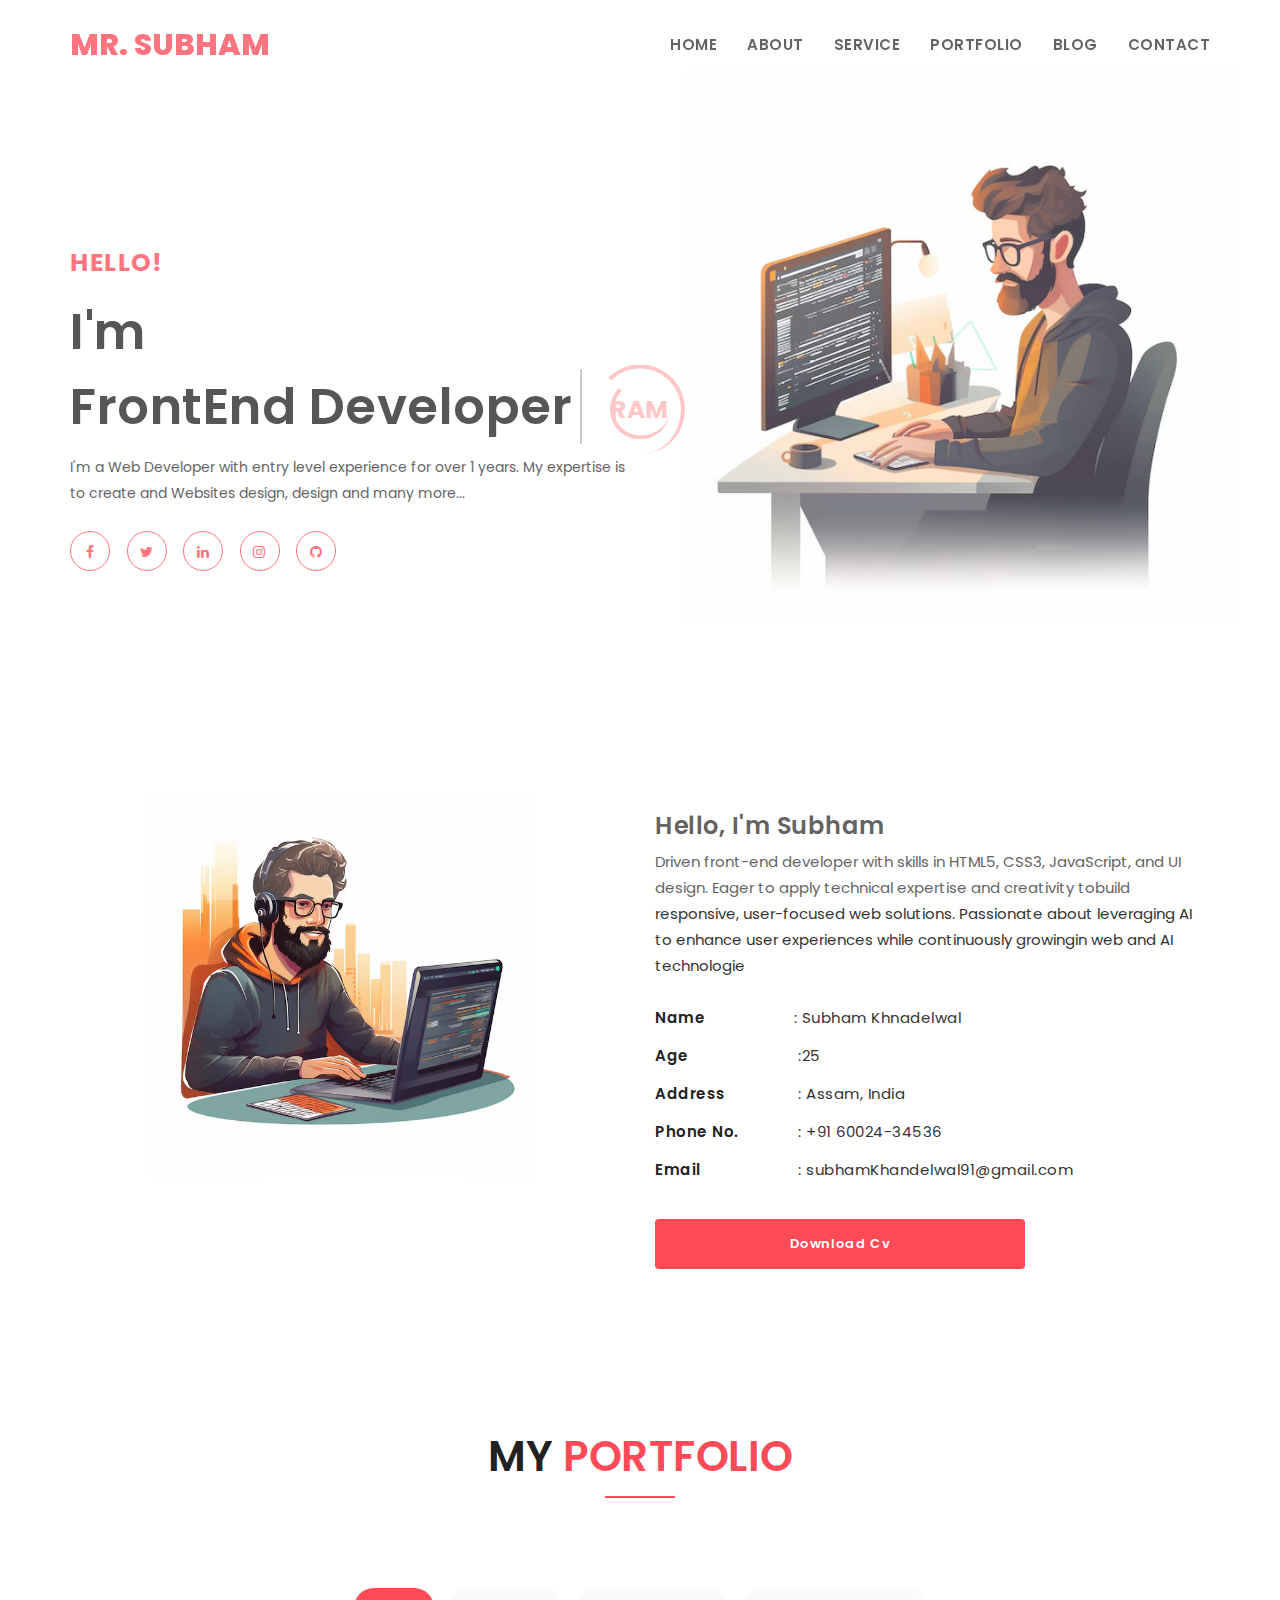
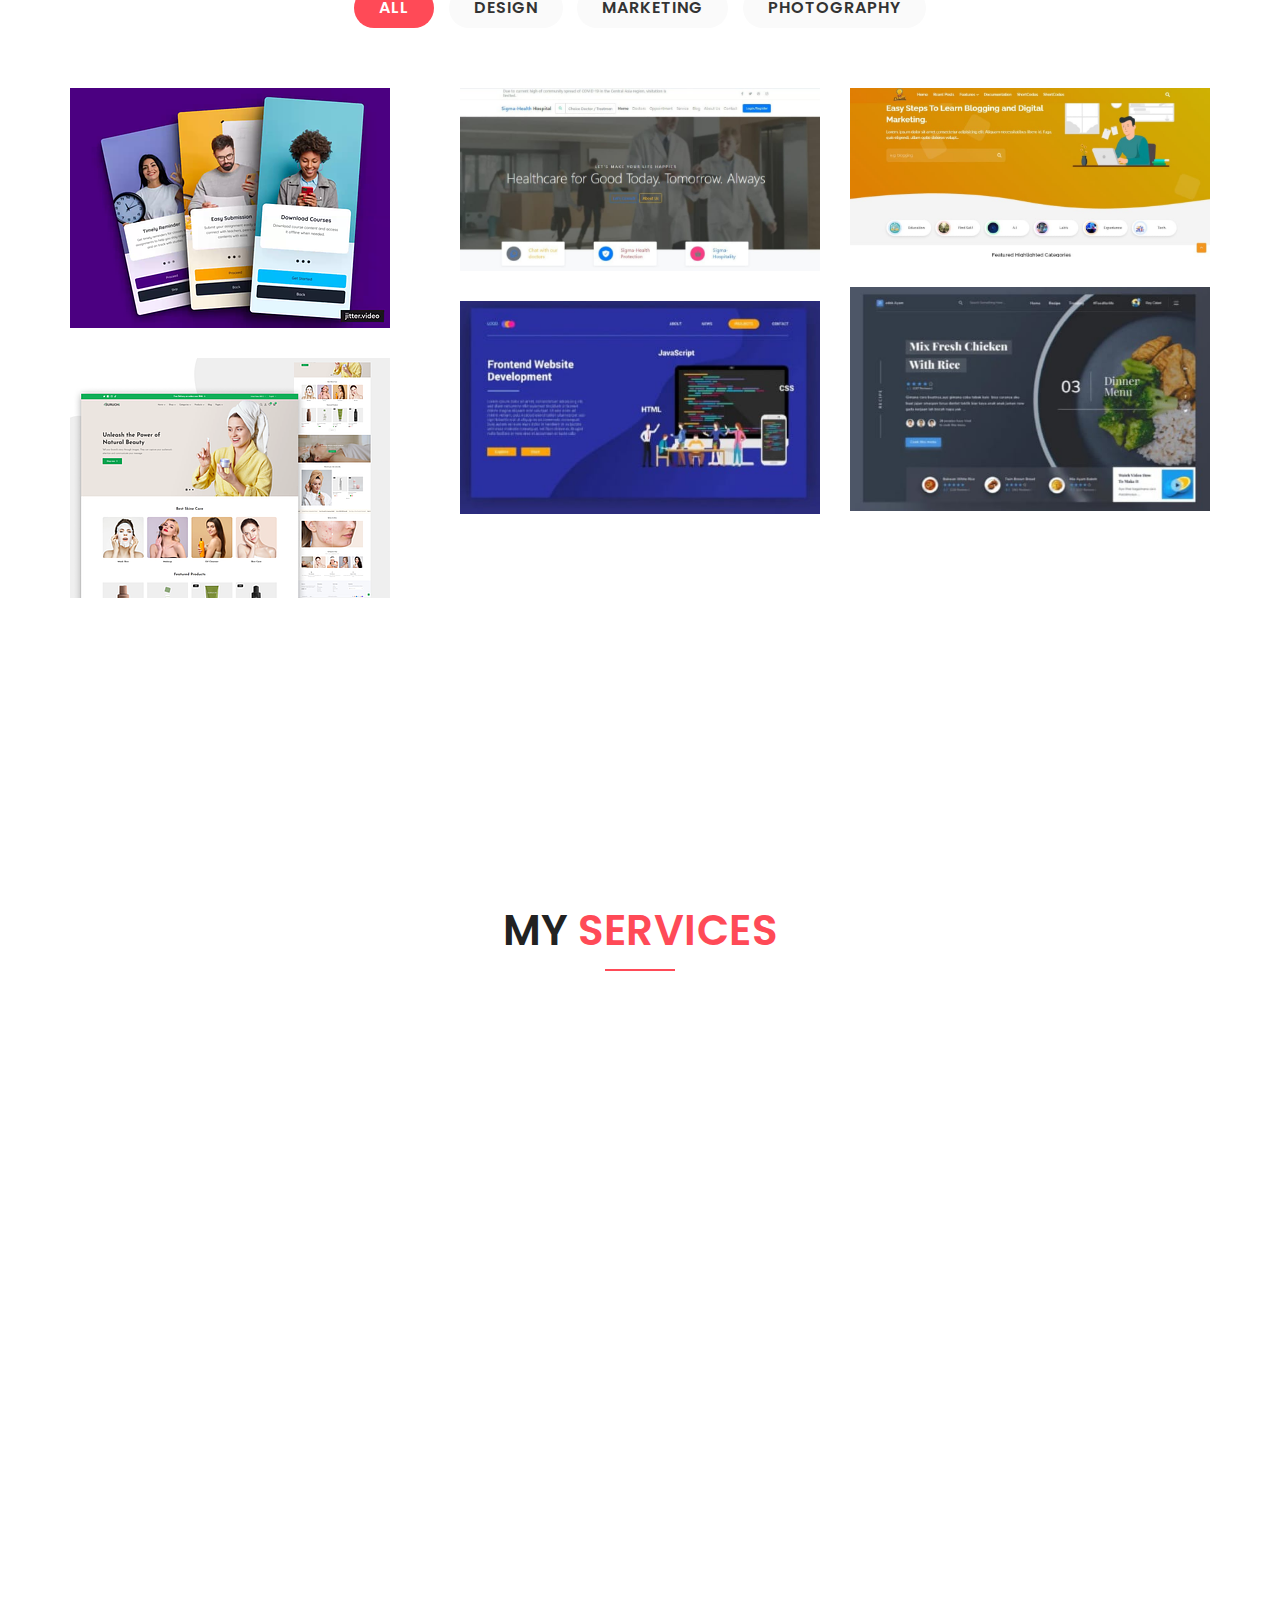
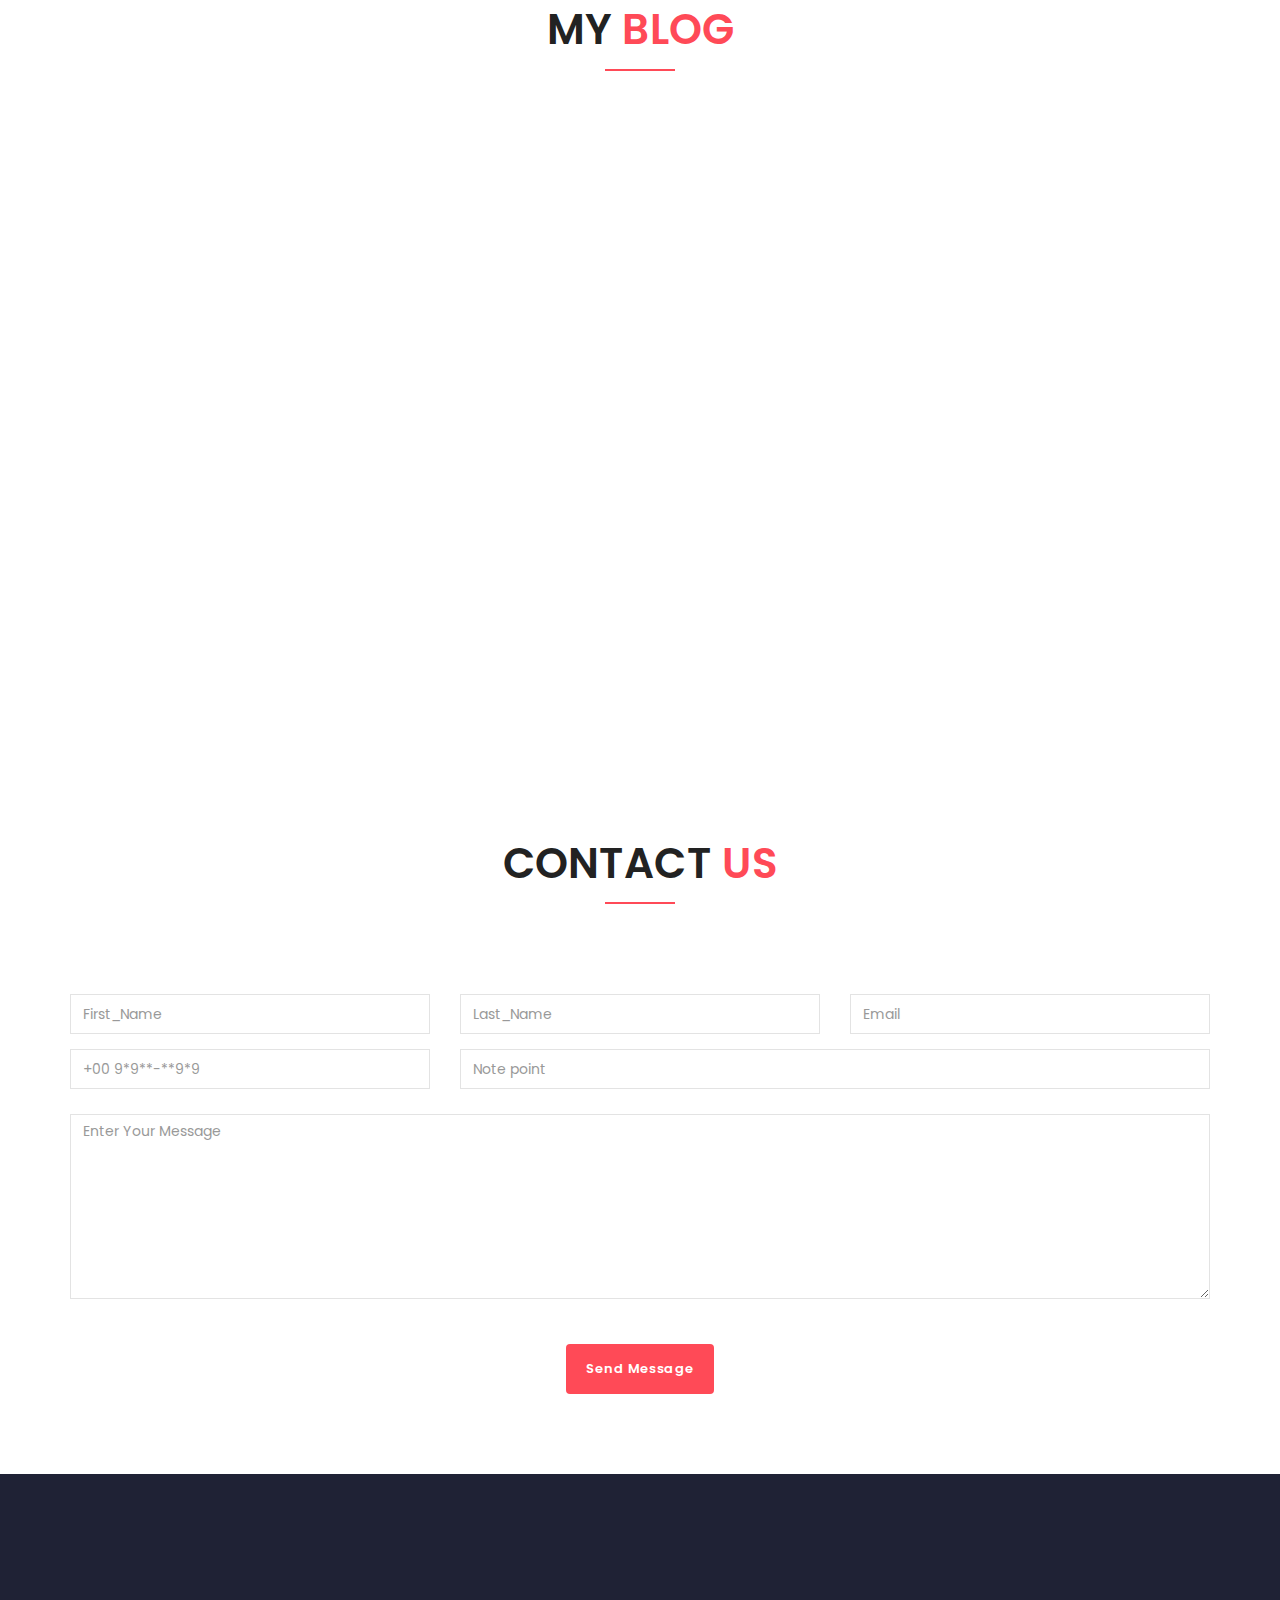
<file: index.html>
<!doctype html>
<html lang="en-US">
	<head>
		<!-- 3mete -->
		<meta charset="UTF-8">
		<meta http-equiv="X-UA-Compatible" content="IE=edge">
		<meta name="viewport" content="width=device-width, initial-scale=1"> 
		<!-- The above 3 meta tags *must* come first in the head; any other head content must come *after* these tags -->

		<title>Subham Portfolio Source Code</title>
		<link href="https://fonts.googleapis.com/css?family=Poppins:300i,400,400i,500,600,700,800" rel="stylesheet">		
		<link href="fonts/font-awesome.min.css" rel="stylesheet"/>
		<link rel="icon" href="images/favicon.jpg"/>
		<link href="fonts/themify-icons.css" rel="stylesheet"/>
		<link href="fonts/etline.css" rel="stylesheet"/>
		<link href="css/plugins.css" rel="stylesheet"/>
		<link href="css/lightbox.min.css" rel="stylesheet"/>
		<link href="css/responsive.css" rel="stylesheet"/>
		<link href="css/style.css" rel="stylesheet"/>

		<!-- HTML5 shim and Respond.js IE8 support of HTML5 elements and media queries -->
		<!-- WARNING: Respond.js doesn't work if you view the page via file:// -->
		<!--[if lt IE 9]>
		  <script src="https://oss.maxcdn.com/html5shiv/3.7.2/html5shiv.min.js"></script>
		  <script src="https://oss.maxcdn.com/respond/1.4.2/respond.min.js"></script>
		<![endif]-->
	</head>
	<body data-spy="scroll" data-offset="80">

			<div class="preloader">
				<div class="loader">
					<div class="loader-outter"></div>
					<div class="loader-inner"></div>

					<span>RAM</span>
				</div>
			</div>

		<!-- Navigation Bar -->
			<div class="navbar navbar-default navbar-fixed-top menu-top navbar-brand">
				<!--  Container  -->
				<div class="container">
					<div class="logo">
						<a href="index.html" class="navbar-brand"><p>Mr. Subham</p></a>
						<div class="mobile-nav"></div>
					</div>
					
					<div id="navbar" class="main_menu">
						<ul class="nav navbar-nav navbar-right">
							<li><a href="#home">Home</a></li>
							<li><a href="#about">About</a></li>
							<li><a href="#service">Service</a></li>
							<li><a href="#portfolio">Portfolio</a></li>								
							<li><a href="#blog">Blog</a></li>													
							<li><a href="#contact">Contact</a></li>
						</ul>
					</div> 
				</div><!--- Close Container -->
			</div> 
		<!-- Close Navigation Bar -->			
		
		<!-- Banner Show -->
			<section id="home" class="gray_bg main_banner banner_bg">
				<div class="container">
					<div class="row">
						<div class="col-md-6 col-sm-12 col-xs-12">
							<div class="banner_content">
								<strong>Hello!</strong>
								<h1 class="cd-headline clip">
									<span class="fw_600">I'm</span>
									<span class="cd-words-wrapper">
										<b class="is-visible fw_300">FrontEnd Developer</b>
										<b class="fw_300">Scripting & Coding</b>
										<b class="fw_300">Data-Entry Opertor</b>
									</span>
								</h1>
								<p>I'm a Web Developer with entry level experience for over 1 years. My expertise is to create and Websites design, design and many more...</p>
								<ul class="banner_social_link">					
									<li><a href="#"><i class="fa fa-facebook"></i></a></li>
									<li><a href="#"><i class="fa fa-twitter"></i></a></li>
									<li><a href="#"><i class="fa fa-linkedin"></i></a></li>		
									<li><a href="#"><i class="fa fa-instagram"></i></a></li>
									<li><a href="#"><i class="fa fa-github"></i></a></li>
								</ul>
							</div>
						</div>
						<div class="col-md-6 col-sm-12 col-xs-12">
							<div class="banner-images  wow fadeInLeft z">
								<img src="images/maniam11.avif" alt=""/><video src=""></video>
							</div>
						</div>						
					</div>
				</div>
			</section>
		<!-- Close Banner Show -->
		
		<!-- START ABOUT -->
			<section id="about" class="gray_bg section_padding">
				<div class="container">
					<div class="single_about">
						<div class="row">
							<div class="col-md-6 col-sm-6 col-xs-12">
								<div class="about_image wow fadeInLeft">
									<img src="images/maniam12.avif" alt="about-image" />
								</div>
							</div>
							
							<div class="col-md-6 col-sm-6 col-xs-12">
								<div class="about_content_area wow fadeInRight">
									<h3>Hello, I'm Subham</h3>					
									<p> Driven front-end developer with skills in HTML5, CSS3, JavaScript, and UI design. 
										Eager to apply technical expertise and creativity tobuild responsive, user-focused
										web solutions. Passionate about leveraging AI to enhance user experiences while 
										continuously growingin web and AI technologie</p>
									<div class="about_details">
										<div class="row">
											<div class="col-md-12">
												<div class="ct_about">
													<span> Name </span>: Subham Khnadelwal											   
												</div>
											</div>
											
											<div class="col-md-12">
												<div class="ct_about">
												   <span> Age </span>
												   :25
												</div>
											</div>
											
											<div class="col-md-12">
												<div class="ct_about">
												   <span> Address</span>
												   : Assam, India
												</div>
											</div>
											
											<div class="col-md-12">
												<div class="ct_about">
												   <span> Phone no.</span>
												   : +91 60024-34536
												</div>
											</div>
											
											<div class="col-md-12">
												<div class="ct_about">
												   <span> Email </span>
												   : subhamKhandelwal91@gmail.com
												</div>
											</div>
										</div>
									</div>
									
									<a href="images/Subham Resume 2024.pdf" class="btn btn-outline-warning text-center main_btn fadeInRight col-md-8">Download Cv</a>
								</div>
							</div>
						</div>
					</div>
				</div>
			</section>
		<!-- Closed About -->
				<!-- Portfolio -->
				<section id="portfolio" class="gray_bg section_padding">
					<div class="container">	
						<div class="col-md-12 col-sm-12-col-xs-12">
							<div class="section_heading text-center">
								<h2>My <span>Portfolio</span></h2>						
								<div class="sm_border"></div>
							</div>	
						</div>
						
						<div class="row">
							<div class="work_filter text-center">
								<ul>
									<li class="active" data-filter="*">All</li>
									<li data-filter=".design">Design</li>
									<li data-filter=".marketing">Marketing</li>
									<li data-filter=".Photography">Photography</li>
								</ul>
							</div>
							
							<div class="work_content_area">
								<div class="col-md-4 col-sm-6 col-xs-12">
									<div class="item-img">
										<img src="images/image_b11.png" alt="" />
										<div class="item-img-overlay">
											<div class="overlay-info full-width">
												<h5>Gallery Item</h5>
												<p>Category</p>											
												<a href="images/image_b11.png" data-lightbox="images">
													<span class="icon"><i class="ti-arrow-right"></i></span>
												</a>
											</div>
										</div>
									</div>
								</div>
								<div class="col-md-4 col-sm-6 col-xs-12 element-item marketing">
									<div class="item-img">
										<img src="images/image_hospp12.jpeg" alt="" />
										<div class="item-img-overlay">
											<div class="overlay-info full-width">
												<h5>Gallery Item</h5>
												<p>Category</p>											
												<a href="images/image_hospp12.jpeg" data-lightbox="images">
													<span class="icon"><i class="ti-arrow-right"></i></span>
												</a>
											</div>
										</div>
									</div>
								</div>
								<div class="col-md-4 col-sm-6 col-xs-12 element-item Photography design marketing">
									<div class="item-img">
										<img src="images/image_blog13.jpeg" alt="" />
										<div class="item-img-overlay">
											<div class="overlay-info full-width">
												<h5>Gallery Item</h5>
												<p>Category</p>											
												<a href="images/image_blog13.jpeg" data-lightbox="images">
													<span class="icon"><i class="ti-arrow-right"></i></span>
												</a>
											</div>
										</div>
									</div>
								</div>
								<div class="col-md-4 col-sm-6 col-xs-12 element-item marketing Design ">
									<div class="item-img">
										<img src="images/image_desgin14.jpeg" alt="" />
										<div class="item-img-overlay">
											<div class="overlay-info full-width">
												<h5>Gallery Item</h5>
												<p>Category</p>											
												<a href="images/image_desgin14.jpeg" data-lightbox="images">
													<span class="icon"><i class="ti-arrow-right"></i></span>
												</a>
											</div>
										</div>
									</div>
								</div>
								<div class="col-md-4 col-sm-6 col-xs-12 element-item Photography">
									<div class="item-img">
										<img src="images/image_Desgin15.jpeg" alt="" />
										<div class="item-img-overlay">
											<div class="overlay-info full-width">
												<h5>Gallery Item</h5>
												<p>Category</p>											
												<a href="images/image_Desgin15.jpeg" data-lightbox="images">
													<span class="icon"><i class="ti-arrow-right"></i></span>
												</a>
											</div>
										</div>
									</div>
								</div>
								<div class="col-md-4 col-sm-6 col-xs-12 element-item design marketing">
									<div class="item-img">
										<img src="images/image_b16.png" alt="" />
										<div class="item-img-overlay">
											<div class="overlay-info full-width">
												<h5>Gallery Item</h5>
												<p>Category</p>											
												<a href="images/image_b16.png" data-lightbox="images">
													<span class="icon"><i class="ti-arrow-right"></i></span>
												</a>
											</div>
										</div>
									</div>
								</div>
							</div>						
						</div>
					</div>			
				</section>
			<!-- Closed Portfolio -->
			
		<!-- Counter -->
		<section id="counter_area" class="gray_bg">
			<div class="container">
				<div class="row text-center">
				
					<div class="col-md-3 col-sm-6 col-xs-12">
						<div class="single_counter wow fadeInLeft">							    
							<h3><span class="counter">7</span>+</h3>
							<h5>Successul Projects</h5>
						</div>
					</div> 
					
					<div class="col-md-3 col-sm-6 col-xs-12">
						<div class="single_counter wow fadeInLeft">								
							<h3><span class="counter">50</span>+</h3>
							<h5>Happy Clients</h5>
						</div>
					</div>
					
					<div class="col-md-3 col-sm-6 col-xs-12">
						<div class="single_counter wow fadeInRight">							   
							<h3><span class="counter">10</span>+</h3>
							<h5>Awards Received </h5>
						</div>
					</div> 
					
					<div class="col-md-3 col-sm-6 col-xs-12">
						<div class="single_counter wow fadeInRight">							    
							<h3><span class="counter">125</span>+</h3>
							<h5>Customer</h5>
						</div>
					</div>
				</div>
			</div>
		</section>
	<!-- Counter -->
	
	<!-- Service -->
	<section id="service" class="gray_bg section_padding">
		<div class="container">
			<div class="col-md-12 col-sm-12-col-xs-12">
				<div class="section_heading text-center">
					<h2>My <span>Services</span></h2>							
					<div class="sm_border"></div>
				</div>	
			</div>
			
			<div class="row text-center">
				<div class="col-md-4 col-sm-6 col-xs-12">
					<div class="single-service wow fadeInDown">
						<i class="fa fa-github"></i>
						<h4>Frontend Web-Development</h4>
						<P> "Consisting side of the site can be experienced by all users Interfaces and includes the applications that form the foundation of the experience,
							 such as HTML, JavaScript, and CSS."</P>
					</div>
				</div> <!-- End Col -->

				<div class="col-md-4 col-sm-6 col-xs-12">
					<div class="single-service wow fadeInDown">
						<i class="fa fa-codepen"></i>
						<h4>Data-Entry Operator</h4>
						<P>Responsibilities include collecting and entering data into databases virtually and maintaining accurate records of valuable company information.
						</P>
					</div>
				</div> <!-- End Col -->

				<div class="col-md-4 col-sm-6 col-xs-12">
					<div class="single-service wow fadeInUp">
						<i class="fa fa-file-video-o"></i>
						<h4>Logo & 3D Design</h4>
						<P>Transforming text into desgins, pattern, engaging videos with seamless transitions and captivating visuals text, bringing stories to bussiness by logo & 3D logo's.</P>
					</div>
				</div> <!-- End Col -->

			</div>
		</div>
	</section>
<!-- Close service -->

	<!-- Blog -->
		<section id="blog" class="gray_bg section_padding">
			<div class="container">
				<div class="row">
					<div class="col-md-12 col-sm-12-col-xs-12">
						<div class="section_heading text-center">
							<h2>My <span>Blog</span></h2>							
							<div class="sm_border"></div>
						</div>	
					</div>	
					
					<div class="blog_slide_area">
						<div class="col-md-4 col-sm-6 col-xs-12">
							<div class="single_blog wow fadeInLeft">
								<div class="blog-thumb">
									<div class="blog-image">
									   <a href="#"><img src="images/blog21.png" class="img-responsive" alt=""></a>
									</div>
									<div class="blog-info">
										<a href="https://devbytesbybytes.blogspot.com/2024/06/unity-in-diversity-life-in-joint-family.html"><h4>Unity in Diversity</h4></a>
										<small><span>Mr. S.Khnadelwal</span></small>
										<small><i class="fa fa-clock-o"></i>June 30, 2024</small>
										<span> Design</span>																																
										<p>"Unlocking the Secrets of Effective Web Branding: Strategies to Establish Your Digital Identity"</p>
										<a href="#" class="btn btn-outline-warning">Read More</a>
									</div>
								</div>
							</div>
						</div>
		
						<div class="col-md-4 col-sm-6 col-xs-12">
							<div class="single_blog wow fadeInUp">
								<div class="blog-thumb">
									<div class="blog-image">
									   <a href="#"><img src="images/blog22.jpg" class="img-responsive" alt=""></a>
									</div>
									<div class="blog-info">
										<a href="#"><h4>Self-Discipline</h4></a>
										<small><span>Mr. S.Khnadelwal</span></small>
										<small><i class="fa fa-clock-o"></i>July 31, 2024</small>
										<span> Design</span>																																	
										<p>"Capturing Moments: The Art and Science of Photography in virtual Storytelling"</p>
										<a href="#" class="btn blog_btn">Read More</a>
									</div>
								</div>
							</div>
						</div>
						
						<div class="col-md-4 col-sm-6 col-xs-12">
							<div class="single_blog wow fadeInRight">
								<div class="blog-thumb">
									<div class="blog-image">
									   <a href="#"><img src="images/blog23.png" class="img-responsive" alt=""></a>
									</div>
									<div class="blog-info">
										<a href="#"><h4>Make Your Website</h4></a>
										<small><span>Mr. S.Khnadelwal</span></small>
										<small><i class="fa fa-clock-o"></i>August 04, 2024</small>
										<span>| Design</span>																																
										<p>"Designing for Impact: Elevating User Experience Through Intuitive user Interfaces and Engaging Content"</p>
										<a href="#" class="btn blog_btn">Read More</a>
									</div>
								</div>
							</div>
						</div>	
					</div>
				</div>
			</div>
		</section>
	<!-- End Blog -->
	
	<!-- Contact -->
		<section id="contact" class="gray_bg section_padding">
			<div class="container">
				<div class="col-md-12 col-sm-12-col-xs-12">
					<div class="section_heading text-center">
						<h2>Contact <span>Us</span></h2>							
						<div class="sm_border"></div>
					</div>	
				</div>	
				
				<div class="row">						
					<div class="col-md-12 col-sm-12">
						<form class="form" name="enq" method="post" action="contact.php" onsubmit="return validation();">
							<div class="row">
								<div class="form-group col-md-4">
									<input type="text" name="name" class="form-control" placeholder="First_Name" required="required">
								</div>
								<div class="form-group col-md-4">
									<input type="text" name="name" class="form-control" placeholder="Last_Name" required="required">
								</div>
								<div class="form-group col-md-4">
									<input type="email" name="email" class="form-control" placeholder="Email" required="required">
								</div>
								<div class="form-group col-md-4">
									<input type="number" name="number" class="form-control" placeholder="+00 9*9**-**9*9" maxlength="+14" required="required">
								</div>
								<div class="form-group col-md-8">
									<input type="text" name="subject" class="form-control" placeholder="Note point" required="required">
								</div>
								<div class="form-group col-md-12">
									<textarea rows="6" name="message" class="form-control" placeholder="Enter Your Message" required="required"></textarea>
								</div>
								<div class="col-md-12 text-center">
									<button type="submit" value="Send message" name="submit" id="submitButton" class="btn btn-default main_btn" title="Submit Your Message!">Send Message</button>
								</div>
							</div>
						</form>
					</div>						
				</div>
			</div>
		</section>
	<!-- Closed Contact -->
	
	<!-- Footer -->
	<div class="footer">
		<div class="container">					
			<div class="copy-text text-center wow fadeInDown">
				<footer class="page-footer">
					<div class="container">
					  <div class="row px-md-3">
						<div class="col-sm-7 col-lg-3 py-3">
						  <h5>Our Care</h5>
						  <ul class="footer-menu btn-outline-success">
							<li><a href="#about">About Us</a></li>
							<li><a href="#">Career</a></li>
							<li><a href="#">Refunds & Cancellations</a></li>
							<li><a href="#">Terms & Condition</a></li>
							<li><a href="#">Privacy Policy</a></li>
							<li><a href="#">Security Policy</a></li>
							<li><a href="#">Disclaimer</a></li>
							<li><a href="#">Responsible Disclosure</a></li>
						  </ul>
						</div>
						<div class="col-sm-6 col-lg-3 py-3">
						  <h5>Discover More</h5>
						  <ul class="footer-menu">
							<li><a href="#">Discover Career</a></li>
							<li><a href="#">Build your Resume</a></li>
							<li><a href="#">Blogs</a></li>
							<li><a href="#">eLearning India</a></li>
							<li><a href="#">Free well being Check up</a></li>
						  </ul>
						</div>
						<div class="col-sm-6 col-lg-3 py-3">
							<h5>Earn Here by</h5>
							<ul class="footer-menu">
							  <li><a href="#">Refer a Friend's</a></li>
							  <li><a href="#">Affiliate Programme</a></li>
							  <li><a href="#">Upcoming Webinars</a></li>
							  <li><a href="#">Hubs</a></li>
							  <li><a href="#">Create your with me</a></li>
							</ul>
						  </div>
						<div class="col-sm-6 col-lg-3 py-3">
						  <h5>Contact</h5>
						  <p class="footer-link mt-2">999 miscellaneous Nagar, Jai-000_000,IN</p>
						  <a href="#" class="footer-link">+91_9*9*9-9*9*9</a>
						  <a href="#" class="footer-link">Subhself@template.in</a>
											  
						  <h5 class="mt-3">Social Media</h5>
						  <div class="footer-sosmed mt-4">
							<a href="#" target="_blank"><span class="mai-logo-facebook-f"></span></a>
							<a href="#" target="_blank"><span class="mai-logo-twitter"></span></a>
							<a href="#" target="_blank"><span class="mai-logo-google-plus-g"></span></a>
							<a href="#" target="_blank"><span class="mai-logo-instagram"></span></a>
							<a href="#" target="_blank"><span class="mai-logo-youtube"></span></a>
							<a href="#" target="_blank"><span class="mai-logo-instagram"></span></a>
							<a href="#" target="_blank"><span class="mai-logo-dribbble"></span></a>
						  </div>
				
						  <div class="mt-2">
							<h5>Subscribe to our Newsletter</h5>
							<form action="#">
							<input type="email" class="form-control" placeholder="Enter your G-mail">
							<button type="submit" class="btn btn-primary btn-sm mt-2">Submit</button>
						  </form>
						  </div>
				
						</div>
					  </div>
				
					  <hr>
					  <p id="copyright">Copyright &copy; 2022-2023 <a href="index.html" target="_blank">Connect & High</a>.  All Right & Reserved</p>
					  <p id="copyright">Website created by Mr. Subham </p>
					</div>
				</div>											
			</div>						
		</div>	
	</footer>
	<!-- Closed Footer -->
	
	<!-- JQuery -->
	<script src="js/jquery.min.js"></script>
	<script src="js/bootstrap.min.js"></script>
	<script src="js/owl.carousel.min.js"></script>
	<script src="js/modernizr-2.8.3.min.js"></script>
	<script src="js/jquery.nav.js"></script>
	<script src="js/jquery.inview.min.js"></script>
	<script src="js/isotope.pkgd.min.js"></script>
	<script src="js/animated-headline.js"></script>		
	<script src="js/lightbox.min.js"></script>
	<script src="js/slick-nav.js"></script>
	<script src="js/form-contact.js"></script>
	<script src="js/scrolltopcontrol.js"></script>
	<script src="js/wow.min.js"></script>
	<script src="js/main.js"></script>
	
</body>
</html>
</file>
<file: fonts/themify-icons.css>
@font-face {
	font-family: 'themify';
	src:url('themify.eot?-fvbane');
	src:url('themify.eot?#iefix-fvbane') format('embedded-opentype'),
		url('themify.woff?-fvbane') format('woff'),
		url('themify.ttf?-fvbane') format('truetype'),
		url('themify.svg?-fvbane#themify') format('svg');
	font-weight: normal;
	font-style: normal;
}

[class^="ti-"], [class*=" ti-"] {
	font-family: 'themify';
	speak: none;
	font-style: normal;
	font-weight: normal;
	font-variant: normal;
	text-transform: none;
	line-height: 1;

	/* Better Font Rendering =========== */
	-webkit-font-smoothing: antialiased;
	-moz-osx-font-smoothing: grayscale;
}

.ti-wand:before {
	content: "\e600";
}
.ti-volume:before {
	content: "\e601";
}
.ti-user:before {
	content: "\e602";
}
.ti-unlock:before {
	content: "\e603";
}
.ti-unlink:before {
	content: "\e604";
}
.ti-trash:before {
	content: "\e605";
}
.ti-thought:before {
	content: "\e606";
}
.ti-target:before {
	content: "\e607";
}
.ti-tag:before {
	content: "\e608";
}
.ti-tablet:before {
	content: "\e609";
}
.ti-star:before {
	content: "\e60a";
}
.ti-spray:before {
	content: "\e60b";
}
.ti-signal:before {
	content: "\e60c";
}
.ti-shopping-cart:before {
	content: "\e60d";
}
.ti-shopping-cart-full:before {
	content: "\e60e";
}
.ti-settings:before {
	content: "\e60f";
}
.ti-search:before {
	content: "\e610";
}
.ti-zoom-in:before {
	content: "\e611";
}
.ti-zoom-out:before {
	content: "\e612";
}
.ti-cut:before {
	content: "\e613";
}
.ti-ruler:before {
	content: "\e614";
}
.ti-ruler-pencil:before {
	content: "\e615";
}
.ti-ruler-alt:before {
	content: "\e616";
}
.ti-bookmark:before {
	content: "\e617";
}
.ti-bookmark-alt:before {
	content: "\e618";
}
.ti-reload:before {
	content: "\e619";
}
.ti-plus:before {
	content: "\e61a";
}
.ti-pin:before {
	content: "\e61b";
}
.ti-pencil:before {
	content: "\e61c";
}
.ti-pencil-alt:before {
	content: "\e61d";
}
.ti-paint-roller:before {
	content: "\e61e";
}
.ti-paint-bucket:before {
	content: "\e61f";
}
.ti-na:before {
	content: "\e620";
}
.ti-mobile:before {
	content: "\e621";
}
.ti-minus:before {
	content: "\e622";
}
.ti-medall:before {
	content: "\e623";
}
.ti-medall-alt:before {
	content: "\e624";
}
.ti-marker:before {
	content: "\e625";
}
.ti-marker-alt:before {
	content: "\e626";
}
.ti-arrow-up:before {
	content: "\e627";
}
.ti-arrow-right:before {
	content: "\e628";
}
.ti-arrow-left:before {
	content: "\e629";
}
.ti-arrow-down:before {
	content: "\e62a";
}
.ti-lock:before {
	content: "\e62b";
}
.ti-location-arrow:before {
	content: "\e62c";
}
.ti-link:before {
	content: "\e62d";
}
.ti-layout:before {
	content: "\e62e";
}
.ti-layers:before {
	content: "\e62f";
}
.ti-layers-alt:before {
	content: "\e630";
}
.ti-key:before {
	content: "\e631";
}
.ti-import:before {
	content: "\e632";
}
.ti-image:before {
	content: "\e633";
}
.ti-heart:before {
	content: "\e634";
}
.ti-heart-broken:before {
	content: "\e635";
}
.ti-hand-stop:before {
	content: "\e636";
}
.ti-hand-open:before {
	content: "\e637";
}
.ti-hand-drag:before {
	content: "\e638";
}
.ti-folder:before {
	content: "\e639";
}
.ti-flag:before {
	content: "\e63a";
}
.ti-flag-alt:before {
	content: "\e63b";
}
.ti-flag-alt-2:before {
	content: "\e63c";
}
.ti-eye:before {
	content: "\e63d";
}
.ti-export:before {
	content: "\e63e";
}
.ti-exchange-vertical:before {
	content: "\e63f";
}
.ti-desktop:before {
	content: "\e640";
}
.ti-cup:before {
	content: "\e641";
}
.ti-crown:before {
	content: "\e642";
}
.ti-comments:before {
	content: "\e643";
}
.ti-comment:before {
	content: "\e644";
}
.ti-comment-alt:before {
	content: "\e645";
}
.ti-close:before {
	content: "\e646";
}
.ti-clip:before {
	content: "\e647";
}
.ti-angle-up:before {
	content: "\e648";
}
.ti-angle-right:before {
	content: "\e649";
}
.ti-angle-left:before {
	content: "\e64a";
}
.ti-angle-down:before {
	content: "\e64b";
}
.ti-check:before {
	content: "\e64c";
}
.ti-check-box:before {
	content: "\e64d";
}
.ti-camera:before {
	content: "\e64e";
}
.ti-announcement:before {
	content: "\e64f";
}
.ti-brush:before {
	content: "\e650";
}
.ti-briefcase:before {
	content: "\e651";
}
.ti-bolt:before {
	content: "\e652";
}
.ti-bolt-alt:before {
	content: "\e653";
}
.ti-blackboard:before {
	content: "\e654";
}
.ti-bag:before {
	content: "\e655";
}
.ti-move:before {
	content: "\e656";
}
.ti-arrows-vertical:before {
	content: "\e657";
}
.ti-arrows-horizontal:before {
	content: "\e658";
}
.ti-fullscreen:before {
	content: "\e659";
}
.ti-arrow-top-right:before {
	content: "\e65a";
}
.ti-arrow-top-left:before {
	content: "\e65b";
}
.ti-arrow-circle-up:before {
	content: "\e65c";
}
.ti-arrow-circle-right:before {
	content: "\e65d";
}
.ti-arrow-circle-left:before {
	content: "\e65e";
}
.ti-arrow-circle-down:before {
	content: "\e65f";
}
.ti-angle-double-up:before {
	content: "\e660";
}
.ti-angle-double-right:before {
	content: "\e661";
}
.ti-angle-double-left:before {
	content: "\e662";
}
.ti-angle-double-down:before {
	content: "\e663";
}
.ti-zip:before {
	content: "\e664";
}
.ti-world:before {
	content: "\e665";
}
.ti-wheelchair:before {
	content: "\e666";
}
.ti-view-list:before {
	content: "\e667";
}
.ti-view-list-alt:before {
	content: "\e668";
}
.ti-view-grid:before {
	content: "\e669";
}
.ti-uppercase:before {
	content: "\e66a";
}
.ti-upload:before {
	content: "\e66b";
}
.ti-underline:before {
	content: "\e66c";
}
.ti-truck:before {
	content: "\e66d";
}
.ti-timer:before {
	content: "\e66e";
}
.ti-ticket:before {
	content: "\e66f";
}
.ti-thumb-up:before {
	content: "\e670";
}
.ti-thumb-down:before {
	content: "\e671";
}
.ti-text:before {
	content: "\e672";
}
.ti-stats-up:before {
	content: "\e673";
}
.ti-stats-down:before {
	content: "\e674";
}
.ti-split-v:before {
	content: "\e675";
}
.ti-split-h:before {
	content: "\e676";
}
.ti-smallcap:before {
	content: "\e677";
}
.ti-shine:before {
	content: "\e678";
}
.ti-shift-right:before {
	content: "\e679";
}
.ti-shift-left:before {
	content: "\e67a";
}
.ti-shield:before {
	content: "\e67b";
}
.ti-notepad:before {
	content: "\e67c";
}
.ti-server:before {
	content: "\e67d";
}
.ti-quote-right:before {
	content: "\e67e";
}
.ti-quote-left:before {
	content: "\e67f";
}
.ti-pulse:before {
	content: "\e680";
}
.ti-printer:before {
	content: "\e681";
}
.ti-power-off:before {
	content: "\e682";
}
.ti-plug:before {
	content: "\e683";
}
.ti-pie-chart:before {
	content: "\e684";
}
.ti-paragraph:before {
	content: "\e685";
}
.ti-panel:before {
	content: "\e686";
}
.ti-package:before {
	content: "\e687";
}
.ti-music:before {
	content: "\e688";
}
.ti-music-alt:before {
	content: "\e689";
}
.ti-mouse:before {
	content: "\e68a";
}
.ti-mouse-alt:before {
	content: "\e68b";
}
.ti-money:before {
	content: "\e68c";
}
.ti-microphone:before {
	content: "\e68d";
}
.ti-menu:before {
	content: "\e68e";
}
.ti-menu-alt:before {
	content: "\e68f";
}
.ti-map:before {
	content: "\e690";
}
.ti-map-alt:before {
	content: "\e691";
}
.ti-loop:before {
	content: "\e692";
}
.ti-location-pin:before {
	content: "\e693";
}
.ti-list:before {
	content: "\e694";
}
.ti-light-bulb:before {
	content: "\e695";
}
.ti-Italic:before {
	content: "\e696";
}
.ti-info:before {
	content: "\e697";
}
.ti-infinite:before {
	content: "\e698";
}
.ti-id-badge:before {
	content: "\e699";
}
.ti-hummer:before {
	content: "\e69a";
}
.ti-home:before {
	content: "\e69b";
}
.ti-help:before {
	content: "\e69c";
}
.ti-headphone:before {
	content: "\e69d";
}
.ti-harddrives:before {
	content: "\e69e";
}
.ti-harddrive:before {
	content: "\e69f";
}
.ti-gift:before {
	content: "\e6a0";
}
.ti-game:before {
	content: "\e6a1";
}
.ti-filter:before {
	content: "\e6a2";
}
.ti-files:before {
	content: "\e6a3";
}
.ti-file:before {
	content: "\e6a4";
}
.ti-eraser:before {
	content: "\e6a5";
}
.ti-envelope:before {
	content: "\e6a6";
}
.ti-download:before {
	content: "\e6a7";
}
.ti-direction:before {
	content: "\e6a8";
}
.ti-direction-alt:before {
	content: "\e6a9";
}
.ti-dashboard:before {
	content: "\e6aa";
}
.ti-control-stop:before {
	content: "\e6ab";
}
.ti-control-shuffle:before {
	content: "\e6ac";
}
.ti-control-play:before {
	content: "\e6ad";
}
.ti-control-pause:before {
	content: "\e6ae";
}
.ti-control-forward:before {
	content: "\e6af";
}
.ti-control-backward:before {
	content: "\e6b0";
}
.ti-cloud:before {
	content: "\e6b1";
}
.ti-cloud-up:before {
	content: "\e6b2";
}
.ti-cloud-down:before {
	content: "\e6b3";
}
.ti-clipboard:before {
	content: "\e6b4";
}
.ti-car:before {
	content: "\e6b5";
}
.ti-calendar:before {
	content: "\e6b6";
}
.ti-book:before {
	content: "\e6b7";
}
.ti-bell:before {
	content: "\e6b8";
}
.ti-basketball:before {
	content: "\e6b9";
}
.ti-bar-chart:before {
	content: "\e6ba";
}
.ti-bar-chart-alt:before {
	content: "\e6bb";
}
.ti-back-right:before {
	content: "\e6bc";
}
.ti-back-left:before {
	content: "\e6bd";
}
.ti-arrows-corner:before {
	content: "\e6be";
}
.ti-archive:before {
	content: "\e6bf";
}
.ti-anchor:before {
	content: "\e6c0";
}
.ti-align-right:before {
	content: "\e6c1";
}
.ti-align-left:before {
	content: "\e6c2";
}
.ti-align-justify:before {
	content: "\e6c3";
}
.ti-align-center:before {
	content: "\e6c4";
}
.ti-alert:before {
	content: "\e6c5";
}
.ti-alarm-clock:before {
	content: "\e6c6";
}
.ti-agenda:before {
	content: "\e6c7";
}
.ti-write:before {
	content: "\e6c8";
}
.ti-window:before {
	content: "\e6c9";
}
.ti-widgetized:before {
	content: "\e6ca";
}
.ti-widget:before {
	content: "\e6cb";
}
.ti-widget-alt:before {
	content: "\e6cc";
}
.ti-wallet:before {
	content: "\e6cd";
}
.ti-video-clapper:before {
	content: "\e6ce";
}
.ti-video-camera:before {
	content: "\e6cf";
}
.ti-vector:before {
	content: "\e6d0";
}
.ti-themify-logo:before {
	content: "\e6d1";
}
.ti-themify-favicon:before {
	content: "\e6d2";
}
.ti-themify-favicon-alt:before {
	content: "\e6d3";
}
.ti-support:before {
	content: "\e6d4";
}
.ti-stamp:before {
	content: "\e6d5";
}
.ti-split-v-alt:before {
	content: "\e6d6";
}
.ti-slice:before {
	content: "\e6d7";
}
.ti-shortcode:before {
	content: "\e6d8";
}
.ti-shift-right-alt:before {
	content: "\e6d9";
}
.ti-shift-left-alt:before {
	content: "\e6da";
}
.ti-ruler-alt-2:before {
	content: "\e6db";
}
.ti-receipt:before {
	content: "\e6dc";
}
.ti-pin2:before {
	content: "\e6dd";
}
.ti-pin-alt:before {
	content: "\e6de";
}
.ti-pencil-alt2:before {
	content: "\e6df";
}
.ti-palette:before {
	content: "\e6e0";
}
.ti-more:before {
	content: "\e6e1";
}
.ti-more-alt:before {
	content: "\e6e2";
}
.ti-microphone-alt:before {
	content: "\e6e3";
}
.ti-magnet:before {
	content: "\e6e4";
}
.ti-line-double:before {
	content: "\e6e5";
}
.ti-line-dotted:before {
	content: "\e6e6";
}
.ti-line-dashed:before {
	content: "\e6e7";
}
.ti-layout-width-full:before {
	content: "\e6e8";
}
.ti-layout-width-default:before {
	content: "\e6e9";
}
.ti-layout-width-default-alt:before {
	content: "\e6ea";
}
.ti-layout-tab:before {
	content: "\e6eb";
}
.ti-layout-tab-window:before {
	content: "\e6ec";
}
.ti-layout-tab-v:before {
	content: "\e6ed";
}
.ti-layout-tab-min:before {
	content: "\e6ee";
}
.ti-layout-slider:before {
	content: "\e6ef";
}
.ti-layout-slider-alt:before {
	content: "\e6f0";
}
.ti-layout-sidebar-right:before {
	content: "\e6f1";
}
.ti-layout-sidebar-none:before {
	content: "\e6f2";
}
.ti-layout-sidebar-left:before {
	content: "\e6f3";
}
.ti-layout-placeholder:before {
	content: "\e6f4";
}
.ti-layout-menu:before {
	content: "\e6f5";
}
.ti-layout-menu-v:before {
	content: "\e6f6";
}
.ti-layout-menu-separated:before {
	content: "\e6f7";
}
.ti-layout-menu-full:before {
	content: "\e6f8";
}
.ti-layout-media-right-alt:before {
	content: "\e6f9";
}
.ti-layout-media-right:before {
	content: "\e6fa";
}
.ti-layout-media-overlay:before {
	content: "\e6fb";
}
.ti-layout-media-overlay-alt:before {
	content: "\e6fc";
}
.ti-layout-media-overlay-alt-2:before {
	content: "\e6fd";
}
.ti-layout-media-left-alt:before {
	content: "\e6fe";
}
.ti-layout-media-left:before {
	content: "\e6ff";
}
.ti-layout-media-center-alt:before {
	content: "\e700";
}
.ti-layout-media-center:before {
	content: "\e701";
}
.ti-layout-list-thumb:before {
	content: "\e702";
}
.ti-layout-list-thumb-alt:before {
	content: "\e703";
}
.ti-layout-list-post:before {
	content: "\e704";
}
.ti-layout-list-large-image:before {
	content: "\e705";
}
.ti-layout-line-solid:before {
	content: "\e706";
}
.ti-layout-grid4:before {
	content: "\e707";
}
.ti-layout-grid3:before {
	content: "\e708";
}
.ti-layout-grid2:before {
	content: "\e709";
}
.ti-layout-grid2-thumb:before {
	content: "\e70a";
}
.ti-layout-cta-right:before {
	content: "\e70b";
}
.ti-layout-cta-left:before {
	content: "\e70c";
}
.ti-layout-cta-center:before {
	content: "\e70d";
}
.ti-layout-cta-btn-right:before {
	content: "\e70e";
}
.ti-layout-cta-btn-left:before {
	content: "\e70f";
}
.ti-layout-column4:before {
	content: "\e710";
}
.ti-layout-column3:before {
	content: "\e711";
}
.ti-layout-column2:before {
	content: "\e712";
}
.ti-layout-accordion-separated:before {
	content: "\e713";
}
.ti-layout-accordion-merged:before {
	content: "\e714";
}
.ti-layout-accordion-list:before {
	content: "\e715";
}
.ti-ink-pen:before {
	content: "\e716";
}
.ti-info-alt:before {
	content: "\e717";
}
.ti-help-alt:before {
	content: "\e718";
}
.ti-headphone-alt:before {
	content: "\e719";
}
.ti-hand-point-up:before {
	content: "\e71a";
}
.ti-hand-point-right:before {
	content: "\e71b";
}
.ti-hand-point-left:before {
	content: "\e71c";
}
.ti-hand-point-down:before {
	content: "\e71d";
}
.ti-gallery:before {
	content: "\e71e";
}
.ti-face-smile:before {
	content: "\e71f";
}
.ti-face-sad:before {
	content: "\e720";
}
.ti-credit-card:before {
	content: "\e721";
}
.ti-control-skip-forward:before {
	content: "\e722";
}
.ti-control-skip-backward:before {
	content: "\e723";
}
.ti-control-record:before {
	content: "\e724";
}
.ti-control-eject:before {
	content: "\e725";
}
.ti-comments-smiley:before {
	content: "\e726";
}
.ti-brush-alt:before {
	content: "\e727";
}
.ti-youtube:before {
	content: "\e728";
}
.ti-vimeo:before {
	content: "\e729";
}
.ti-twitter:before {
	content: "\e72a";
}
.ti-time:before {
	content: "\e72b";
}
.ti-tumblr:before {
	content: "\e72c";
}
.ti-skype:before {
	content: "\e72d";
}
.ti-share:before {
	content: "\e72e";
}
.ti-share-alt:before {
	content: "\e72f";
}
.ti-rocket:before {
	content: "\e730";
}
.ti-pinterest:before {
	content: "\e731";
}
.ti-new-window:before {
	content: "\e732";
}
.ti-microsoft:before {
	content: "\e733";
}
.ti-list-ol:before {
	content: "\e734";
}
.ti-linkedin:before {
	content: "\e735";
}
.ti-layout-sidebar-2:before {
	content: "\e736";
}
.ti-layout-grid4-alt:before {
	content: "\e737";
}
.ti-layout-grid3-alt:before {
	content: "\e738";
}
.ti-layout-grid2-alt:before {
	content: "\e739";
}
.ti-layout-column4-alt:before {
	content: "\e73a";
}
.ti-layout-column3-alt:before {
	content: "\e73b";
}
.ti-layout-column2-alt:before {
	content: "\e73c";
}
.ti-instagram:before {
	content: "\e73d";
}
.ti-google:before {
	content: "\e73e";
}
.ti-github:before {
	content: "\e73f";
}
.ti-flickr:before {
	content: "\e740";
}
.ti-facebook:before {
	content: "\e741";
}
.ti-dropbox:before {
	content: "\e742";
}
.ti-dribbble:before {
	content: "\e743";
}
.ti-apple:before {
	content: "\e744";
}
.ti-android:before {
	content: "\e745";
}
.ti-save:before {
	content: "\e746";
}
.ti-save-alt:before {
	content: "\e747";
}
.ti-yahoo:before {
	content: "\e748";
}
.ti-wordpress:before {
	content: "\e749";
}
.ti-vimeo-alt:before {
	content: "\e74a";
}
.ti-twitter-alt:before {
	content: "\e74b";
}
.ti-tumblr-alt:before {
	content: "\e74c";
}
.ti-trello:before {
	content: "\e74d";
}
.ti-stack-overflow:before {
	content: "\e74e";
}
.ti-soundcloud:before {
	content: "\e74f";
}
.ti-sharethis:before {
	content: "\e750";
}
.ti-sharethis-alt:before {
	content: "\e751";
}
.ti-reddit:before {
	content: "\e752";
}
.ti-pinterest-alt:before {
	content: "\e753";
}
.ti-microsoft-alt:before {
	content: "\e754";
}
.ti-linux:before {
	content: "\e755";
}
.ti-jsfiddle:before {
	content: "\e756";
}
.ti-joomla:before {
	content: "\e757";
}
.ti-html5:before {
	content: "\e758";
}
.ti-flickr-alt:before {
	content: "\e759";
}
.ti-email:before {
	content: "\e75a";
}
.ti-drupal:before {
	content: "\e75b";
}
.ti-dropbox-alt:before {
	content: "\e75c";
}
.ti-css3:before {
	content: "\e75d";
}
.ti-rss:before {
	content: "\e75e";
}
.ti-rss-alt:before {
	content: "\e75f";
}
</file>
<file: fonts/etline.css>
@font-face {
	font-family: 'et-line';
	src:url('et-line.eot');
	src:url('et-line.eot?#iefix') format('embedded-opentype'),
		url('et-line.woff') format('woff'),
		url('et-line.ttf') format('truetype'),
		url('et-line.svg#et-line') format('svg');
	font-weight: normal;
	font-style: normal;
}

/* Use the following CSS code if you want to use data attributes for inserting your icons */
[data-icon]:before {
	font-family: 'et-line';
	content: attr(data-icon);
	speak: none;
	font-weight: normal;
	font-variant: normal;
	text-transform: none;
	line-height: 1;
	-webkit-font-smoothing: antialiased;
	-moz-osx-font-smoothing: grayscale;
	display:inline-block;
}

/* Use the following CSS code if you want to have a class per icon */
/*
Instead of a list of all class selectors,
you can use the generic selector below, but it's slower:
[class*="icon-"] {
*/
.icon-mobile, .icon-laptop, .icon-desktop, .icon-tablet, .icon-phone, .icon-document, .icon-documents, .icon-search, .icon-clipboard, .icon-newspaper, .icon-notebook, .icon-book-open, .icon-browser, .icon-calendar, .icon-presentation, .icon-picture, .icon-pictures, .icon-video, .icon-camera, .icon-printer, .icon-toolbox, .icon-briefcase, .icon-wallet, .icon-gift, .icon-bargraph, .icon-grid, .icon-expand, .icon-focus, .icon-edit, .icon-adjustments, .icon-ribbon, .icon-hourglass, .icon-lock, .icon-megaphone, .icon-shield, .icon-trophy, .icon-flag, .icon-map, .icon-puzzle, .icon-basket, .icon-envelope, .icon-streetsign, .icon-telescope, .icon-gears, .icon-key, .icon-paperclip, .icon-attachment, .icon-pricetags, .icon-lightbulb, .icon-layers, .icon-pencil, .icon-tools, .icon-tools-2, .icon-scissors, .icon-paintbrush, .icon-magnifying-glass, .icon-circle-compass, .icon-linegraph, .icon-mic, .icon-strategy, .icon-beaker, .icon-caution, .icon-recycle, .icon-anchor, .icon-profile-male, .icon-profile-female, .icon-bike, .icon-wine, .icon-hotairballoon, .icon-globe, .icon-genius, .icon-map-pin, .icon-dial, .icon-chat, .icon-heart, .icon-cloud, .icon-upload, .icon-download, .icon-target, .icon-hazardous, .icon-piechart, .icon-speedometer, .icon-global, .icon-compass, .icon-lifesaver, .icon-clock, .icon-aperture, .icon-quote, .icon-scope, .icon-alarmclock, .icon-refresh, .icon-happy, .icon-sad, .icon-facebook, .icon-twitter, .icon-googleplus, .icon-rss, .icon-tumblr, .icon-linkedin, .icon-dribbble {
	font-family: 'et-line';
	speak: none;
	font-style: normal;
	font-weight: normal;
	font-variant: normal;
	text-transform: none;
	line-height: 1;
	-webkit-font-smoothing: antialiased;
	-moz-osx-font-smoothing: grayscale;
	display:inline-block;
}
.icon-mobile:before {
	content: "\e000";
}
.icon-laptop:before {
	content: "\e001";
}
.icon-desktop:before {
	content: "\e002";
}
.icon-tablet:before {
	content: "\e003";
}
.icon-phone:before {
	content: "\e004";
}
.icon-document:before {
	content: "\e005";
}
.icon-documents:before {
	content: "\e006";
}
.icon-search:before {
	content: "\e007";
}
.icon-clipboard:before {
	content: "\e008";
}
.icon-newspaper:before {
	content: "\e009";
}
.icon-notebook:before {
	content: "\e00a";
}
.icon-book-open:before {
	content: "\e00b";
}
.icon-browser:before {
	content: "\e00c";
}
.icon-calendar:before {
	content: "\e00d";
}
.icon-presentation:before {
	content: "\e00e";
}
.icon-picture:before {
	content: "\e00f";
}
.icon-pictures:before {
	content: "\e010";
}
.icon-video:before {
	content: "\e011";
}
.icon-camera:before {
	content: "\e012";
}
.icon-printer:before {
	content: "\e013";
}
.icon-toolbox:before {
	content: "\e014";
}
.icon-briefcase:before {
	content: "\e015";
}
.icon-wallet:before {
	content: "\e016";
}
.icon-gift:before {
	content: "\e017";
}
.icon-bargraph:before {
	content: "\e018";
}
.icon-grid:before {
	content: "\e019";
}
.icon-expand:before {
	content: "\e01a";
}
.icon-focus:before {
	content: "\e01b";
}
.icon-edit:before {
	content: "\e01c";
}
.icon-adjustments:before {
	content: "\e01d";
}
.icon-ribbon:before {
	content: "\e01e";
}
.icon-hourglass:before {
	content: "\e01f";
}
.icon-lock:before {
	content: "\e020";
}
.icon-megaphone:before {
	content: "\e021";
}
.icon-shield:before {
	content: "\e022";
}
.icon-trophy:before {
	content: "\e023";
}
.icon-flag:before {
	content: "\e024";
}
.icon-map:before {
	content: "\e025";
}
.icon-puzzle:before {
	content: "\e026";
}
.icon-basket:before {
	content: "\e027";
}
.icon-envelope:before {
	content: "\e028";
}
.icon-streetsign:before {
	content: "\e029";
}
.icon-telescope:before {
	content: "\e02a";
}
.icon-gears:before {
	content: "\e02b";
}
.icon-key:before {
	content: "\e02c";
}
.icon-paperclip:before {
	content: "\e02d";
}
.icon-attachment:before {
	content: "\e02e";
}
.icon-pricetags:before {
	content: "\e02f";
}
.icon-lightbulb:before {
	content: "\e030";
}
.icon-layers:before {
	content: "\e031";
}
.icon-pencil:before {
	content: "\e032";
}
.icon-tools:before {
	content: "\e033";
}
.icon-tools-2:before {
	content: "\e034";
}
.icon-scissors:before {
	content: "\e035";
}
.icon-paintbrush:before {
	content: "\e036";
}
.icon-magnifying-glass:before {
	content: "\e037";
}
.icon-circle-compass:before {
	content: "\e038";
}
.icon-linegraph:before {
	content: "\e039";
}
.icon-mic:before {
	content: "\e03a";
}
.icon-strategy:before {
	content: "\e03b";
}
.icon-beaker:before {
	content: "\e03c";
}
.icon-caution:before {
	content: "\e03d";
}
.icon-recycle:before {
	content: "\e03e";
}
.icon-anchor:before {
	content: "\e03f";
}
.icon-profile-male:before {
	content: "\e040";
}
.icon-profile-female:before {
	content: "\e041";
}
.icon-bike:before {
	content: "\e042";
}
.icon-wine:before {
	content: "\e043";
}
.icon-hotairballoon:before {
	content: "\e044";
}
.icon-globe:before {
	content: "\e045";
}
.icon-genius:before {
	content: "\e046";
}
.icon-map-pin:before {
	content: "\e047";
}
.icon-dial:before {
	content: "\e048";
}
.icon-chat:before {
	content: "\e049";
}
.icon-heart:before {
	content: "\e04a";
}
.icon-cloud:before {
	content: "\e04b";
}
.icon-upload:before {
	content: "\e04c";
}
.icon-download:before {
	content: "\e04d";
}
.icon-target:before {
	content: "\e04e";
}
.icon-hazardous:before {
	content: "\e04f";
}
.icon-piechart:before {
	content: "\e050";
}
.icon-speedometer:before {
	content: "\e051";
}
.icon-global:before {
	content: "\e052";
}
.icon-compass:before {
	content: "\e053";
}
.icon-lifesaver:before {
	content: "\e054";
}
.icon-clock:before {
	content: "\e055";
}
.icon-aperture:before {
	content: "\e056";
}
.icon-quote:before {
	content: "\e057";
}
.icon-scope:before {
	content: "\e058";
}
.icon-alarmclock:before {
	content: "\e059";
}
.icon-refresh:before {
	content: "\e05a";
}
.icon-happy:before {
	content: "\e05b";
}
.icon-sad:before {
	content: "\e05c";
}
.icon-facebook:before {
	content: "\e05d";
}
.icon-twitter:before {
	content: "\e05e";
}
.icon-googleplus:before {
	content: "\e05f";
}
.icon-rss:before {
	content: "\e060";
}
.icon-tumblr:before {
	content: "\e061";
}
.icon-linkedin:before {
	content: "\e062";
}
.icon-dribbble:before {
	content: "\e063";
}
</file>
<file: css/plugins.css>
/*-----------------------------------------------------------------------------------

	Author Name   : themes_state
	This is html Template
	Template Name : Pitter - One Page Personal portfolio Template
	Version: 1.0

-----------------------------------------------------------------------------------*/



/* ----------------------------------------------------------------
			[ All Css Plugins File ]
-----------------------------------------------------------------*/

/* == Bootstrap == */
@import url("plugins/bootstrap.min.css");

/* == Owl-carousel == */
@import url("plugins/owl.carousel.min.css");
@import url("plugins/owl.theme.default.min.css");

/* == Animated-headline == */
@import url("plugins/animated-headline.css");

/* == Slicknav js == */
@import url("plugins/slicknav.min.css");

/* == Normalize == */
@import url("plugins/normalize.css");

/* == Animate == */
@import url("plugins/animate.css");
</file>
<file: css/responsive.css>
@media screen and (min-width: 1200px) {
  .container {
    max-width: 1200px;
  }
}

@media only screen and (max-width:991px){
	.about_content_area p{
		font-size: 13px !important;
	}
	.banner_content{
		margin-top: 140px !important;
	}
	.banner_social_link li a{
		color: #fff !important;
		border: 1px solid #fff !important;
		width: 30px !important;
		height: 30px !important;
		line-height: 30px !important;
		border-radius: 50% !important;
		text-align: center !important;
		display: inline-block !important;
		font-size: 12px !important;
		transition: .5s !important;
	}
	.banner_social_link li a:hover{
		background: #fff !important;
		border-color: #fff !important;
		color: #ff4a57 !important;
}
	.banner-images img{
		width: 80%;
	}
	.about_image img{
		border: 5px solid #ff4a57 !important;
		width: 100%;
		margin: 20px 0px 25px 0px;
	}
	.ct_about{
		font-size: 13px !important;
	}
	.about_details span{
		font-size: 13px !important;
	}
	.single_about h4{
		font-size: 20px !important;
	}
	.rs_pb_70{
		padding-bottom: 70px !important;
	}
	.res_border_none{
		border: none !important;
	}
	.single_counter{
		margin-bottom: 50px;
	}
	.single_testimonial{
		margin-bottom: 30px !important;
	}
	.single_blog .post-content{
		margin-top: 30px;
	}
	.contact_widget_area{
		margin-left: 0 !important;
		margin-bottom: 30px;
	}
	
}

@media only screen and (max-width: 767px) { 
	.main_menu{
		display:none;
	}
	.navbar-default .navbar-nav>li>a{
		padding: 5px 0;	
		font-size: 13px !important;
	}
	.navbar-default .navbar-nav>li>a:hover,
	.navbar-default .navbar-nav>li>a:focus{
		color: #1461ff !important;		
	}
	.navbar-default .navbar-nav>.active>a, 
	.navbar-default .navbar-nav>.active>a:hover,
	.navbar-default .navbar-nav>.active>a:focus{
		color: #f21e4e !important;
		background-color: transparent;
	}
	.navbar-brand{
		padding: 10px 0;
		font-size: 15px;
	}
	.mobile-nav{
		display: block !important;
	}
	.slicknav_btn {
		background: #d82953;
		border-radius: 0px;
		margin: 0px 0 0;
	}
	.slicknav_menu {
		display: block;
		background: transparent;
	}
	.slicknav_nav {
		color: #fff;
		padding: 15px 0;
		list-style: none;
		overflow: hidden;
		position: absolute;
		top: 60px;
		width: 350px;
		left: auto;
		right: -30%;
		background: #000;
		float: right;
		box-shadow: -1px 1px 1px rgba(20, 97, 255, 0.1);
	}
	.slicknav_btn {
		text-decoration: none;
		text-shadow: none;
		border-radius: 0;
		background-color: transparent;
	}
	.slicknav_menu .slicknav_icon-bar {
		width: 28px;
		height: 3px;
		-webkit-border-radius: 0px;
		-moz-border-radius: 0px;
		border-radius: 0;
		-webkit-box-shadow: 0;
		-moz-box-shadow: 0;
		box-shadow: 0;
	}
	.navbar-default.menu-shrink .slicknav_menu .slicknav_icon-bar{
		background: #fff;
	}
	.section_heading h2{
		font-size: 28px !important;
	}
	.banner_content h1{
		font-size: 40px !important;
	}
	.banner_content p{
		font-size: 13px !important;
	}
	.banner_social_link li a{
		margin-bottom: 15px;
	}
	.border_left{
		border-left: none !important;
	}
	.owl-nav{
		display: none;
	}
	.footer{
		text-align: center;
	}
}

@media only screen and (max-width: 480px) { 
	.banner_content strong{
		font-size: 18px !important;
	}
	.banner_content h1{
		font-size: 22px !important;
	}
	.banner-images{
		margin: -50px 0px 30px 0px !important;
	}
	.about_content_area{	
		margin: 0px 0px 30px 0px !important;
	}
	.main_btn{
		color: #fff !important;
		font-size: 12px !important;
		margin-top: 20px !important;
		text-transform: uppercase !important;
		padding: 15px 10px !important;
		letter-spacing: 0.3px !important;
		font-weight: 600 !important;
		background: #ff4a57 !important;
		line-height: 8px !important;
		border: none !important;
		-webkit-transition: all 0.4s ease-in-out !important;
		transition: all 0.4s ease-in-out 0s !important;
	}
	.single-service h4{
		font-size: 18px !important;
	}
	.single-service p{
		font-size: 13px !important;
	}
	.work_filter ul li{
		text-transform: uppercase !important;
		display: inline-block !important;
		cursor: pointer !important;
		color: #fff !important;
		font-size: 13px !important;
		border-radius: 50px !important;
		padding: 0px 0px 10px 0px !important;
		letter-spacing: 0.5px !important;
		background: transparent !important;
		margin: 0px 10px 0px 0px !important;
		font-weight: 400 !important;
		transition: all .3s ease-in-out !important;
	}
	.blog-thumb h4{
		font-size: 18px !important;
	}
	.blog-thumb p{
		font-size: 13px !important;
	}
	.single_counter h3{
		font-size: 25px !important;
	}
	.single_counter h5{
		font-size: 14px !important;
	}
}
</file>
<file: css/style.css>
/* --- 01 Start Basics --- */
* 
{
  margin: 0;
  padding: 0;
  -webkit-box-sizing: border-box;
  box-sizing: border-box;
  outline: none;
  list-style: none;
  word-wrap: break-word;
}

body {
    font-family: 'Poppins', sans-serif;
    font-size: 15px;
    line-height: 26px;
    font-weight: 400;
    letter-spacing: 0.5px;
    color: #333333;
    overflow-x: hidden;
}
h1,
h2,
h3,
h4,
h5,
h6{
	color: #333333;
	font-weight: 600;
}
img{
	max-width: 100%;
	height: auto;
}
ul{
	padding: 0;
	list-style: none;
}
p {	
	font-weight: 400;
	font-family: 'Poppins', sans-serif;
    margin: 0;
    font-size: 15px;
    color: #333333;
    letter-spacing: 0;
}
a:hover{
	text-decoration: none;
	outline: none;
}
.text_white{
	color: #fff;
}
.padding_0{
	padding: 0;
}
.gray_bg{
	background: #fff;
}
.dark_bg{
	background: #1F2235;
}

/* START PRELOADER DESIGN */

.preloader {
  position: fixed;
  left: 0;
  width: 0;
  height: 100%;
  width: 100%;
  text-align: center;
  z-index: 9999999;
  background-color: transparent;
  -webkit-transition: .9s;
  transition: .9s;
}

.preloader .loader {
  -webkit-transition: 0.5s;
  transition: 0.5s;
  position: absolute;
  width: 90px;
  height: 90px;
  border-radius: 50%;
  display: inline-block;
  left: 0;
  right: 0;
  margin: 0 auto;
  top: 45%;
  -webkit-transform: translateY(-45%);
          transform: translateY(-45%);
}

.preloader .loader .loader-outter {
  position: absolute;
  border: 4px solid #ff1212;
  border-left-color: transparent;
  border-bottom: 0;
  width: 100%;
  height: 100%;
  border-radius: 50%;
  -webkit-animation: loader-outter 1s cubic-bezier(0.42, 0.61, 0.58, 0.41) infinite;
          animation: loader-outter 1s cubic-bezier(0.42, 0.61, 0.58, 0.41) infinite;
}

.preloader .loader .loader-inner {
  position: absolute;
  border: 4px solid #ff1212;
  border-radius: 50%;
  width: 60px;
  height: 60px;
  left: calc(50% - 30px);
  top: calc(50% - 30px);
  border-right: 0;
  border-top-color: transparent;
  -webkit-animation: loader-inner 1s cubic-bezier(0.42, 0.61, 0.58, 0.41) infinite;
          animation: loader-inner 1s cubic-bezier(0.42, 0.61, 0.58, 0.41) infinite;
}

.preloader .loader span {
  display: inline-block;
  position: absolute;
  left: 0;
  right: 0;
  margin: 0 auto;
  top: 50%;
  -webkit-transform: translateY(-50%);
          transform: translateY(-50%);
  color: #ff1212;
  font-size: 25px;
  font-weight: 700;
}

.preloader::before, .preloader::after {
  content: '';
  position: absolute;
  left: 0;
  top: 0;
  width: 60%;
  height: 100%;
  z-index: -1;
  background: #fff;
  -webkit-transition: .9s;
  transition: .9s;
}

.preloader::after {
  left: auto;
  right: 0;
}

.preloader.preloader-deactivate {
  visibility: hidden;
}

.preloader.preloader-deactivate::after, .preloader.preloader-deactivate::before {
  width: 0;
}

.preloader.preloader-deactivate .loader {
  opacity: 0;
  visibility: hidden;
}

@-webkit-keyframes loader-outter {
  0% {
    -webkit-transform: rotate(0deg);
            transform: rotate(0deg);
  }
  100% {
    -webkit-transform: rotate(360deg);
            transform: rotate(360deg);
  }
}

@keyframes loader-outter {
  0% {
    -webkit-transform: rotate(0deg);
            transform: rotate(0deg);
  }
  100% {
    -webkit-transform: rotate(360deg);
            transform: rotate(360deg);
  }
}

@-webkit-keyframes loader-inner {
  0% {
    -webkit-transform: rotate(0deg);
            transform: rotate(0deg);
  }
  100% {
    -webkit-transform: rotate(-360deg);
            transform: rotate(-360deg);
  }
}

@keyframes loader-inner {
  0% {
    -webkit-transform: rotate(0deg);
            transform: rotate(0deg);
  }
  100% {
    -webkit-transform: rotate(-360deg);
            transform: rotate(-360deg);
  }
}
/* END PRELOADER DESIGN */


/* --- 15 Start Top-control --- */
.topcontrol {
    background: #ff4a57 none repeat scroll 0 0;
    border-radius: 30px;
    margin-bottom: 80px;
    box-shadow: 0 1px 10px 0 rgba(0, 0, 0, 0.2);
    color: #fff;
    cursor: pointer;
    font-size: 22px;
    height: 40px;
    opacity: 1;
    filter: alpha(opacity=100);
    padding: 6px 10px;
    position: fixed;
    margin-right: 10px;
    -webkit-transition: all 0.2s ease 0s;
    transition: all 0.2s ease 0s;
    width: 40px;
    z-index: 99;
}
.topcontrol:hover {
    background: #fff;
    color: #ff4a57;
}

/* --- End Top-control --- */

/* Start Section-Padding */
.section_padding{
	padding: 80px 0;
}
/* End Section-Padding */

/* Start Section-Heading */
.section_heading{
    padding-bottom: 80px;
}
.section_heading h2 {
    font-size: 42px;
    font-weight: 600;
	text-transform: uppercase;
    color: #222;
    margin-top: 5px;
    margin-bottom: 10px;
}
.dark_bg .section_heading h2{
	color: #fff;
}
.section_heading .sm_border {
    display: block;
    height: 2px;
    width: 70px;
    margin-bottom: 15px;
    bottom: -5px;
    position: relative;
    left: 50%;
    background-color: #ff4a57;
    -webkit-transform: translate(-50%, 0);
    -ms-transform: translate(-50%, 0);
    transform: translate(-50%, 0);
}
.section_heading span{
	 font-weight: 600;
	color: #ff4a57;
}
/* End Section-Heading */

/* --- End Basics --- */


/* --- 02 Start Buttons --- */

/* --- Start Btn-Style --- */
.main_btn {
    color: #fff;
    font-size: 13px;
    margin-top: 30px;
    text-transform: capitalize;
    padding: 20px 20px;
    letter-spacing: 0.6px;
	font-weight: 600;
    background: #ff4a57;
    line-height: 10px;
	border: none;
    -webkit-transition: all 0.4s ease-in-out;
    transition: all 0.4s ease-in-out 0s;
}
.main_btn:hover {
    color: #ff4a57;
    background: #fff;
}
.blog-info .blog_btn {
    padding: 20px 30px;
}
/* --- End Buttons ---*/


/* ---03 Start Header ---*/
.navbar-default {
    border: none;
    border-radius: 0;
    margin-bottom: 0;
    width: 100%;
    padding: 20px 0;
    background: #fff;
    transition: all 0.4s ease-in-out;
    -webkit-transition: all 0.4s ease-in-out;
}
.navbar-brand p{
    font-size: 30px;
    font-weight: 800;
    text-transform: uppercase;
    color: #ff4a57;
}
.navbar-default .navbar-collapse, .navbar-default .navbar-form {
  border-color: #fff;
}
.menu-top { background: rgba(0, 0, 0, 0) none repeat scroll 0 0 }
.navbar-default .navbar-nav>li>a{
    color: #333333;
    font-size: 15px;
    font-weight: 600;
    text-transform: uppercase;
	transition: all 0.3s ease-in-out;
    -webkit-transition: all 0.3s ease-in-out;
}
.navbar-default.dark_bg_menu .navbar-nav>li>a{
	color: #fff !important;
}
.navbar-default .navbar-nav>li>a:hover,
.navbar-default .navbar-nav>li>a:focus{
    color: #ff4a57;
}
.navbar-default .navbar-nav>.active>a, 
.navbar-default .navbar-nav>.active>a:hover, 
.navbar-default .navbar-nav>.active>a:focus{
    color: #333333 !important;
    background-color: transparent;
}
.navbar-default.dark_bg_menu .navbar-nav>.active>a,
.navbar-nav>.active>a:hover, .navbar-nav>.active>a:focus{
	color: #fff !important;
}
.mobile-nav{
	display:none;
}
.navbar-default.menu-shrink {
    background-color: #fff;
    box-shadow: 0 10px 15px rgba(25,25,25,0.1);
    padding: 10px 0;
    width: 100%;
    animation: fadeInDown 1s both 0.2s;
}
.navbar-default.dark_bg_menu.menu-shrink{
	background-color: #1F2235;
    box-shadow: 0 10px 15px rgba(25,25,25,0.1);
    padding: 10px 0;
    width: 100%;
    animation: fadeInDown 1s both 0.2s;
}
.navbar-default.menu-shrink .navbar-brand p{
    color: #ff4a57;
}
.navbar-default.menu-shrink li a { 
	color: #333333 !important; 
	transition: all 0.3s ease-in-out;
    -webkit-transition: all 0.3s ease-in-out;
}
.navbar-default.menu-shrink li a:hover { color: #ff4a57 !important }
.navbar-default.menu-shrink .navbar-nav>.active>a, 
.navbar-default.menu-shrink .navbar-nav>.active>a:hover,
.navbar-default.menu-shrink .navbar-nav>.active>a:focus{
    color: #ff4a57 !important;
    background-color: transparent;
}
.navbar-default .navbar-toggle { background: #fff none repeat scroll 0 0 }
.navbar-default .navbar-toggle:hover,
.navbar-default .navbar-toggle:focus { background-color: #fff }
.navbar-default .navbar-toggle .icon-bar { background-color: #ff4a57 }
/* --- End Header --- */


/* --- 04 Start Banner --- */
.main_banner{
	height: 700px;
	background-size: cover;
	background-repeat: no-repeat;
}
.banner_content{
	margin-top: 250px;
}
.banner_content strong {
	text-transform: uppercase;
    color: #ff4a57;
    font-size: 25px;
}
.banner_content h1 {
    color: #222;
    font-size: 50px;
	text-transform: capitalize;
    margin: 15px 0 10px;
}
.dark_bg .banner_content h1{
	color: #fff;
}
.banner_content h1 span .fw_600{
	font-weight: 600;
}
.banner_content h1 span .fw_300{
	font-weight: 600;
}
.banner_social_link{
	margin-top: 25px;
}
.banner_social_link li {
    display: inline-block;
    margin-right: 12px;
}
.banner_social_link li a{
	color: #ff4a57;
	border: 1px solid #ff4a57;
	width: 40px;
	height: 40px;
	line-height: 40px;
	border-radius: 50%;
	text-align: center;
	display: inline-block;
	font-size: 14px;
	transition: .5s;
}
.dark_bg .banner_social_link li a{
	color: #ff4a57;
	border: 1px solid #ff4a57;
}
.banner_social_link li a:hover{
	background: #ff4a57 ;
	border-color: #ff4a57;
	color: #fff;
}
.dark_bg .banner_social_link li a:hover{
	background: #ff4a57 ;
	border-color: #ff4a57;
	color: #fff;
}
.banner_content p{
    color: #333333;
	font-size: 14px;
    padding-bottom: 0;
    max-width: 100%;
}
.dark_bg .banner_content p{
	color: #fff;
}
.banner-images img{
	margin: 70px 0px 0px 30px;
}
/* --- End Banner ---*/


/* --- 05 Start About ---*/
.about_image img{
	padding: 10px 90px 0px 80px;
}
.about_content_area{
	margin: 30px 0px 0px 0px;
}
.single_about h4{
    font-size: 30px;
	text-transform: capitalize;
    font-weight: 600;
    margin: 0 0 20px;
}
.dark_bg .single_about h4{
	color: #fff;
}
.dark_bg .about_content_area p{
	color: #fff;
}
.about_details {
    margin-top: 20px;
}
.about_details li {
	color: #333;
	display: inline-block;
	margin-top: 15px;
	width: 49%;
}
.about_details span {
    color: #222;
    font-weight: 600;
    text-transform: capitalize;
    display: inline-block;
    width: 25%;
}
.dark_bg .about_details span{
	color: #fff;
}
.ct_about{
	margin: 6px 0;
}
.dark_bg .ct_about{
	color: #fff;
}
.ct_about span i{
	margin-right: 5px;
}
.single_about a i{
	margin-right: 20px;
	padding-right: 20px;
	border-right: 1px solid #ddd;
}

/* ---End About ---*/


/* --- 06 Start Service --- */
.single-service{
	border: 1px solid #e3e3e3;
    padding: 40px 30px;
	background: transparent;
    margin-bottom: 30px;
    transition: all 0.4s ease;
}
.single-service:hover{
	transform: translate(0, -10px);
}
.single-service i {
	width: 50px;
    height: 50px;
	line-height: 50px;
	border: 1px solid #ff4a57;
	text-align: center;
	transition: all 0.4s ease;
    font-size: 25px;
    display: inline-block;
    color: #ff4a57;
}
.single-service:hover i{
	background: #ff4a57;
	color: #fff;
	border: 1px solid #ff4a57;
}
.single-service h4{
    font-size: 20px;
    margin-top: 30px;
    text-transform: uppercase;
    color: #222;
    font-weight: 500;
	transition: all 0.4s ease;
}
.dark_bg .single-service h4{
	color: #fff;
}
.single-service p{
	transition: all 0.4s ease;
	margin-top: 15px;
}
.dark_bg .single-service p{
	color: #fff;
}
/* --- End Service ---*/

/* --- 08 Start Works ---*/
.work_filter ul{
	padding-bottom: 30px;
    list-style: none;
}
.work_filter ul li{
	font-weight: 600;
	text-transform: uppercase;
	display: inline-block;
	cursor: pointer;
	font-size: 16px;
	border-radius: 50px;
	padding: 7px 25px;
	letter-spacing: 1px;
	background: #fafafa;
    margin: 0 5px 20px;
    transition: all .3s ease-in-out;
}
.work_filter ul li:hover{
	background: #fff;
    color: #ff4a57;
}
.work_filter .active{
	color: #fff;
	background: #ff4a57;
	border-color: #ff4a57;
}
.work_content_area .item-img{
	position: relative;
	margin-bottom: 30px;
	-webkit-transition: all .4s;
	transition: all .4s;
}
.work_content_area .item-img:hover{
	-webkit-box-shadow: -10px 10px 30px rgba(0, 0, 0, 0.1);
	box-shadow: -10px 10px 30px rgba(0, 0, 0, 0.1);
}
.work_content_area .item-img:hover .item-img-overlay {
	visibility: visible;
	opacity: 1;
}
.overlay-info{
	margin-top: 50px;
}
.work_content_area .item-img-overlay{
	position: absolute;
	width: 100%;
	height: 100%;
	top: 0;
	padding: 30px;
	background: #ff4a57;
	opacity: 0;
	visibility: hidden;
	transition: 2s;
}
.work_content_area .item-img-overlay .icon{
	position: absolute;
	right: 160px;
	bottom: 70px;
	width: 40px;
	height: 40px;
	line-height: 40px;
	border-radius: 50%;
	border: 1px solid #fff;
	text-align: center;
	font-size: 20px;
	color: #fff;
}
.work_content_area .item-img-overlay h5{
	color: #fff;
	font-weight: 600;
	font-size: 20px;
	text-align: center;
	text-transform: capitalize;
	margin-top: 5px;
	transition: 2s;
}
.work_content_area:hover .item-img-overlay h5{
	animation: fadeInDown 1000ms ease-in-out;
}
.work_content_area .item-img-overlay p {
	color: #fff;
	font-weight: 500;
	font-size: 14px;
	text-align: center;
	transition: 2s;
	margin: 10px 10px 10px 10px;
}
.work_content_area:hover .item-img-overlay p{
	animation: fadeInDown 1300ms ease-in-out;
}
.work_content_area:hover a{
	animation: fadeInDown 700ms ease-in-out;
}
/* --- End Works ---*/


/* --- 09 Start Counter ---*/
.single_counter{
	background: #fafafa;
	box-shadow: 0 1px 30px rgba(255, 255, 255, 0.2);
	padding: 5px 10px 30px 0px;
}
.dark_bg .single_counter{
	background: #1F2235;
	box-shadow: 0 1px 30px rgba(255, 255, 255, 0.2);
}
.single_counter h3{
	color: #ff4a57;
	font-size: 30px;
}
.single_counter span{
	font-size: 30px;
	font-weight: 600;
}
.single_counter h5 {
    font-size: 16px;
    color: #333333;
    font-weight: 600;
    margin-bottom: 0;
}
.dark_bg .single_counter h5{
	color: #fff;
}
/* ---End Counter ---*/


/* --- 12 Start Blog ---*/
.single_blog{
	margin-bottom: 30px;
}
.blog-thumb{
	background: transparent;
	-webkit-box-shadow: 0 1px 30px rgba(0, 0, 0, 0.1);
	-moz-box-shadow: 0 1px 30px rgba(0, 0, 0, 0.1);
	box-shadow: 0 1px 30px rgba(0, 0, 0, 0.1);
	border-radius: 3px;
	text-align: left;
	margin-bottom: 30px;
}
.blog-thumb small{
	color: #ff4a57;
	font-weight: 500;
	display: block;
}
.blog-thumb small .fa{
	margin-right: 5px;
}
.blog-thumb small,
.blog-thumb small + span{
	display: inline-block;
	vertical-align: middle;
	margin: 0px 0px 10px 0px;
}
.blog-thumb small + span{
	color: #fff;
	font-size: 10px;
	font-weight: 600;
	text-transform: capitalize;
}
.blog-thumb h4 {
	color: #222;
	text-transform: capitalize;
    font-size: 24px;
    margin-bottom: 15px;
    transition: all 0.3s ease;
    -webkit-transition: all 0.3s ease;
}
.dark_bg .blog-thumb h4{
	color: #fff;
}
.single_blog:hover .blog-thumb h4{
	color: #ff4a57;
}
.dark_bg .blog-thumb p{
	color: #fff;
}
#blog-detail h2 {
	padding: 25px 0 10px 0;
}
.blog-info {
	box-shadow: 0 1px 30px rgba(255, 255, 255, 0.2);
	padding: 15px 30px;
}
.blog-info .blog_btn{
	color: #222;
    font-size: 14px;
    margin-top: 10px;
    text-transform: capitalize;
	background: transparent;
	border: none;
	font-weight: 500;
    transition: all 0.4s ease-in-out 0s;
	padding: 10px 0px;
}
.dark_bg .blog-info .blog_btn{
	color: #fff;
}
.blog-info .blog_btn:hover{
	color: #ff4a57;
}
/* --- End Blog ---*/



/* --- 13 Start Contact ---*/

.form .form-group input{
	background: transparent;
	border-color: #e3e3e3;
    height: 40px;
    border-radius: 0;
	box-shadow: none;
}
.form .form-group input:focus{
	border-color: #ff4a57;
}
.dark_bg .form .form-group input:focus{
	border-color: #ff4a57;
	color: #fff;
}
.form .form-group textarea{
	background: transparent;
	border-color: #e3e3e3;
	margin-top: 10px;
	padding-bottom: 5%;
    border-radius: 0;
	box-shadow: none;
}
.form .form-group textarea:focus{
	border-color: #ff4a57;
}
.dark_bg .form .form-group textarea:focus{
	border-color: #ff4a57;
	color: #fff;
}
/* ---End Contact ---*/


/* --- 14 Start Footer --- */
.footer {
    padding: 30px 0 20px;
    background: #1F2235;
}
.copy-text p{
	color: #fff;
}
/* --- End Footer ---*/



/* --- END --- */
</file>
